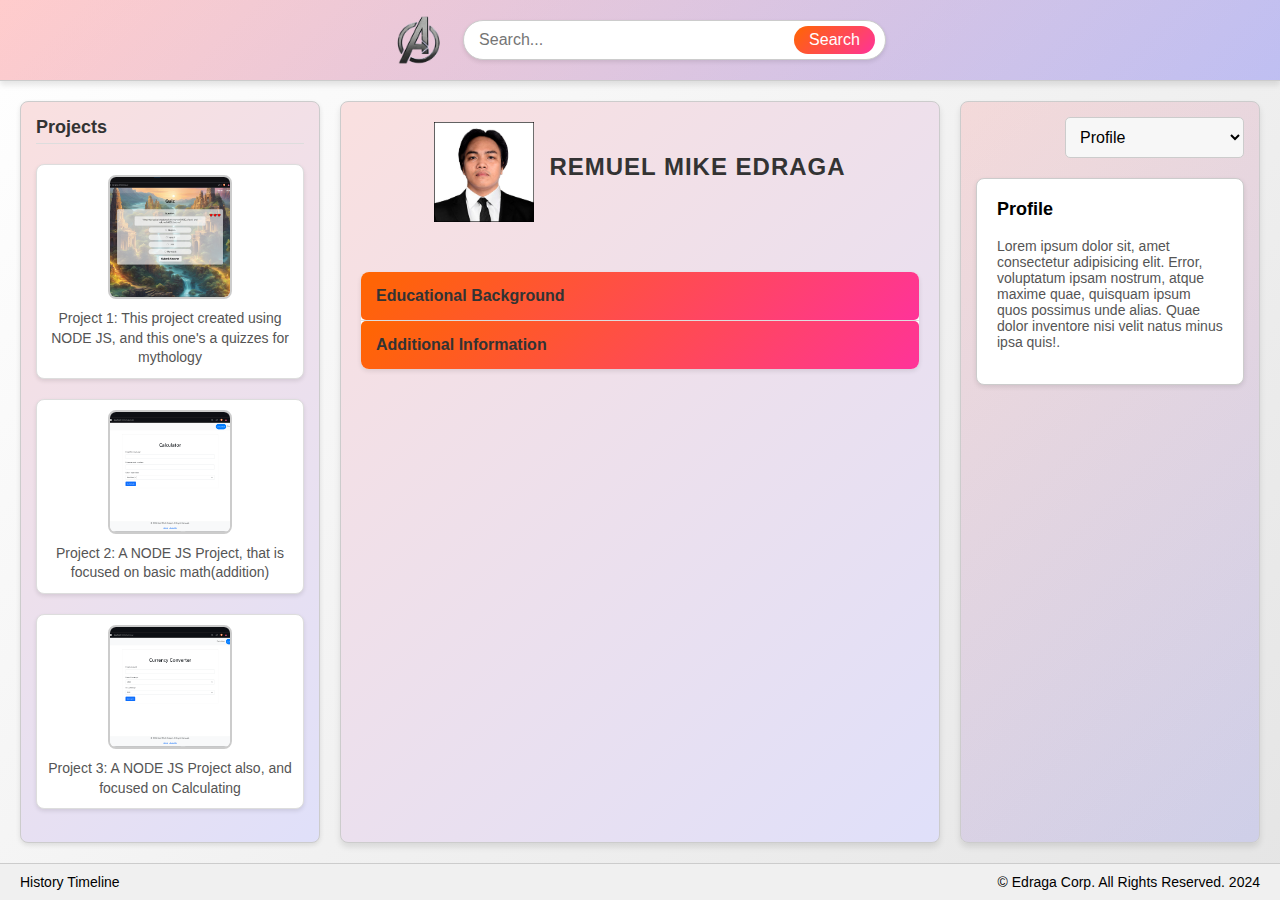
<file: docs/index.html>
<!DOCTYPE html>
<html lang="en">
<head>
    <meta charset="UTF-8">
    <meta name="viewport" content="width=device-width, initial-scale=1.0">
    <title>Edraga</title>
    <link rel="stylesheet" href="css/index.css">
</head>
<body>
    <div class="container">
        <header>
            <div class="logo">
                <img src="images/logo.png" alt="Logo" class="logo-image">
            </div>
            <div class="search-bar">
                <input type="text" id="search-input" placeholder="Search..." />
                <button onclick="searchContent()">Search</button>
            </div>
        </header>
        <main>
            <div class="left-section">
                <div class="section-title">Projects</div>
                <div class="projects-gallery">
                    <div class="project-item">
                        <img src="images/quiz.png" alt="Project 1" class="project-thumbnail" onclick="showFullImage('quiz.png')">
                        <p class="project-description">Project 1: This project created using NODE JS, and this one's a quizzes for mythology</p>
                    </div>
                    <div class="project-item">
                        <img src="images/calculator.png" alt="Project 2" class="project-thumbnail" onclick="showFullImage('calculator.png')">
                        <p class="project-description">Project 2: A NODE JS Project, that is focused on basic math(addition)</p>
                    </div>
                    <div class="project-item">
                        <img src="images/currency.png" alt="Project 3" class="project-thumbnail" onclick="showFullImage('currency.png')">
                        <p class="project-description">Project 3: A NODE JS Project also, and focused on Calculating</p>
                    </div>
                </div>
            </div>
            
            <div class="center-section">
                <div class="profile-header">
                    <img src="images/formal.jpg" alt="Profile Picture" class="profile-image">
                    <div class="profile-name">Remuel Mike Edraga</div>
                </div>
            
                <div class="accordion">
                    <div class="accordion-item">
                        <button class="accordion-button">Educational Background</button>
                        <div class="accordion-content">			
                            Tertiary					
                            <br>	         	
                            City Of Malabon University	
                            <br>			               
                            Bachelor of Science in <br>		          
                            Information Technology <br>
                            Longos, Malabon <br>
                            2022 – Present <br><br>
                            
                            Secondary <br>  
                            Senior High School <br>
                            Arellano University Jose Rizal Campus <br>
                            Gen. Luna St. Malabon City <br>
                            2019 – 2020 <br><br>
                            
                            Junior High School <br>
                            Tugatog National High School <br>
                            Tugatog, Malabon City <br>
                            2015 – 2019
                            <br>
                        </div>
                    </div>
                    <div class="accordion-item">
                        <button class="accordion-button">Additional Information</button>
                        <div class="accordion-content">
                            I am passionate about technology and enjoy exploring new software and hardware. Currently, I am working on a variety of personal projects that focus on web development and machine learning.
                            <br><br>
                            In addition to my technical skills, I also have a deep interest in music and photography, often incorporating these hobbies into my work.
                        </div>
                    </div>
                </div>
            </div>           
             
                <div class="right-section">
                    <div class="dropdown">
                        <select id="dropdown-menu">
                            <option value="profile">Profile</option>
                            <option value="skills">Skill Section</option>
                            <option value="feedback">Feedback & Rating</option>
                        </select>
                    </div>
                    <div id="dynamic-content" class="content-display">
                        <h3>Profile</h3>
                        <p>Lorem ipsum dolor sit, amet consectetur adipisicing elit. Error, voluptatum ipsam nostrum, atque maxime quae, quisquam ipsum quos possimus unde alias. Quae dolor inventore nisi velit natus minus ipsa quis!.</p>
                    </div>
                </div>
                
        </main>
        <footer>
            <div class="history-section">History Timeline</div>
            <div class="footer-info">&copy; Edraga Corp. All Rights Reserved. 2024</div>
        </footer>
    </div>
    <script src="js/script.js"></script>
</body> 
</html>
</file>
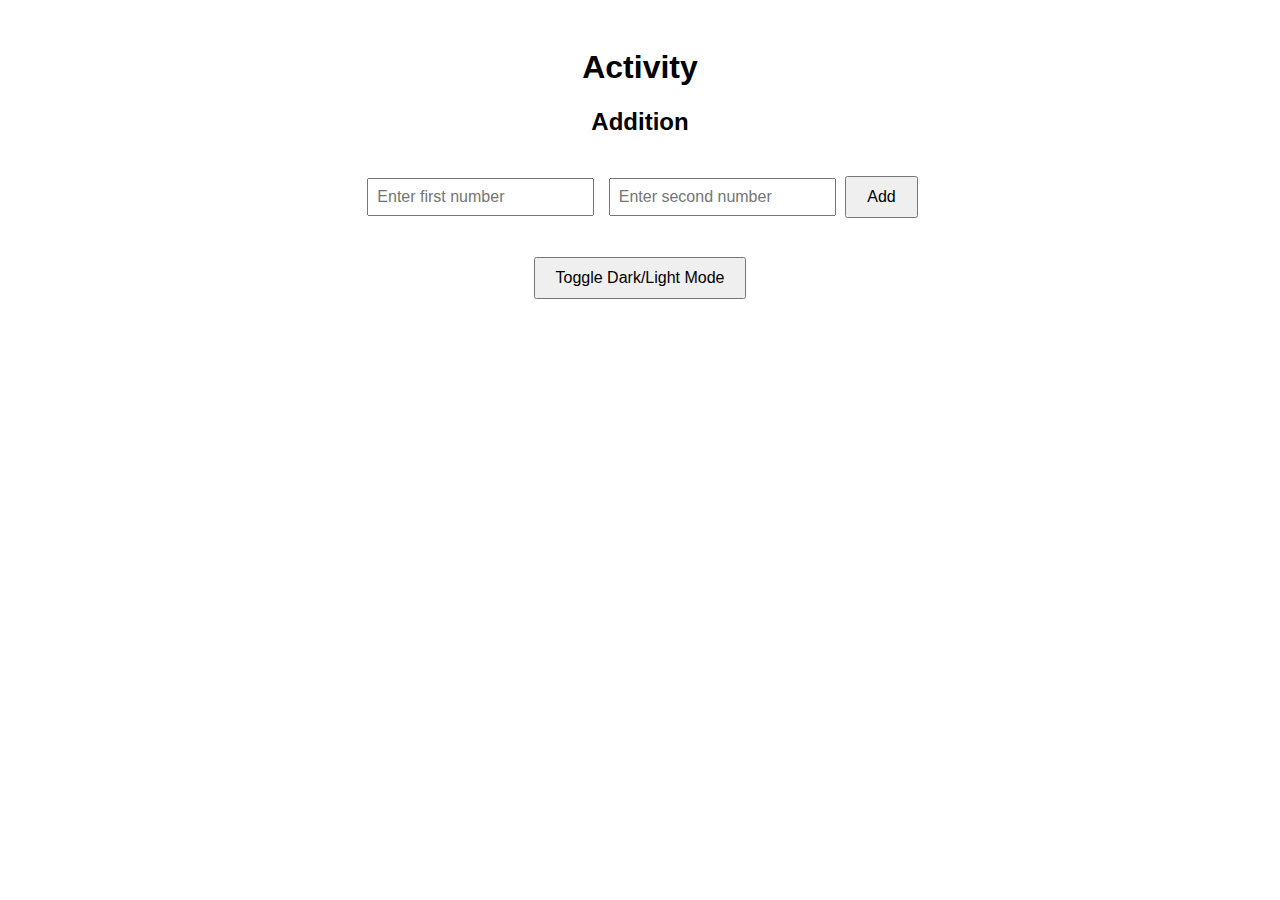
<file: docs/Activity5.html>
<!DOCTYPE html>
<html lang="en">
<head>
    <meta charset="UTF-8">
    <meta name="viewport" content="width=device-width, initial-scale=1.0">
    <title>Activity</title>
    <link rel="stylesheet" href="css/style5.css">
</head>
<body>
    <div class="container">
        <h1>Activity</h1>
        <div>
            <h2>Addition</h2>
            <input type="number" id="num1" placeholder="Enter first number">
            <input type="number" id="num2" placeholder="Enter second number">
            <button onclick="addNumbers()">Add</button>
            <p id="result"></p>
        </div>

        <button onclick="toggleMode()" id="toggleButton">Toggle Dark/Light Mode</button>
    </div>
    <script src="js/script-act5.js"></script>
</body>
</html>
</file>
<file: docs/css/index.css>
body, html {
    margin: 0;
    padding: 0;
    box-sizing: border-box;
    font-family: Arial, sans-serif;
    background-color: gra;

}

.container {
    display: flex;
    flex-direction: column;
    height: 100vh;
    background: transparent; /* Make the container background transparent */
    background: linear-gradient(135deg, rgba(255, 255, 255, 0.1), rgba(0, 0, 0, 0.1)); /* Optional gradient */
}

header {
    display: flex;
    align-items: center;
    justify-content: center;
    padding: 15px 20px;
    background: transparent; /* Transparent navbar background */
    background: linear-gradient(135deg, rgba(255, 0, 0, 0.2), rgba(0, 0, 255, 0.2)); /* Gradient background */
    gap: 20px;
    border-bottom: 1px solid #ccc; /* Keep the bottom border for separation */
    box-shadow: 0 4px 6px rgba(0, 0, 0, 0.1); /* Light shadow for navbar */
}

.logo {
    display: flex;
    align-items: center; 
}

.logo-image {
    height: 50px;
    width: auto;
    object-fit: contain;
}

.search-bar {
    display: flex;
    gap: 10px;
    background-color: white;
    border: 1px solid #ccc;
    border-radius: 25px;
    padding: 5px 10px;
    box-shadow: 0 2px 4px rgba(0, 0, 0, 0.1);
}

.search-bar input {
    border: none;
    outline: none;
    font-size: 16px;
    padding: 5px;
    width: 300px;
    border-radius: 20px;
}

.search-bar button {
    padding: 5px 15px;
    background-color: #007bff;
    color: white;
    border: none;
    cursor: pointer;
    font-size: 16px;
    border-radius: 20px;
    transition: background-color 0.3s;
}

.search-bar button:hover {
    background-color: #0056b3;
}


.highlight {
    background-color: yellow;
    font-weight: bold;
}


main {
    flex: 1;
    display: grid;
    grid-template-columns: 1fr 2fr 1fr; 
    gap: 20px; 
    padding: 20px;
}


footer {
    display: flex;
    justify-content: space-between;
    padding: 10px 20px;
    background-color: #f0f0f0;
}

.history-section, .footer-info {
    font-size: 14px;
}

.left-section, .center-section, .right-section {
    border: 1px solid #ccc; /* Border to define section boundaries */
    border-radius: 8px; /* Rounded corners */
    padding: 15px;
    background: transparent; /* Transparent background */
    background: linear-gradient(135deg, rgba(255, 0, 0, 0.1), rgba(0, 0, 255, 0.1)); /* Gradient background */
    box-shadow: 0 4px 6px rgba(0, 0, 0, 0.1); /* Subtle shadow */
}


footer {
    display: flex;
    justify-content: space-between;
    padding: 10px 20px;
    background-color: #f0f0f0;
    border-top: 1px solid #ccc;
}

.dropdown {
    margin-bottom: 20px;
    display: flex;
    justify-content: flex-end;
}

#dropdown-menu {
    padding: 10px;
    font-size: 16px;
    border: 1px solid #ccc;
    border-radius: 5px;
    background-color: #f7f7f7;
    cursor: pointer;
}

.content-display {
    border: 1px solid #ccc;
    border-radius: 8px;
    padding: 20px;
    background-color: #fff;
    box-shadow: 0 2px 5px rgba(0, 0, 0, 0.1);
}

.content-display h3 {
    margin-top: 0;
    font-size: 18px;
}

.content-display p {
    font-size: 14px;
    color: #555;
}
.center-section {
    display: flex;
    flex-direction: column;
    align-items: center;
    border: 1px solid #ccc;
    border-radius: 8px;
    padding: 20px; 
    background-color: #f9f9f9;
    box-shadow: 0 4px 6px rgba(0, 0, 0, 0.1);
    text-align: center; 
}

.center-section .profile-name {
    font-size: 24px; 
    font-weight: bold; 
    color: #333; 
    margin-bottom: 20px; 
    text-transform: uppercase; 
    letter-spacing: 1px; 
}
.accordion {
    width: 100%; 
    max-width: 600px;
    margin-top: 20px;
    background-color: #fff; 
    border-radius: 8px; 
    overflow: hidden; 
    box-shadow: 0 2px 5px rgba(0, 0, 0, 0.1);
}

.accordion-item {
    border-bottom: 1px solid #ddd;
}

.accordion-item:last-child {
    border-bottom: none;
}

.accordion-button {
    background-color: #f7f7f7; 
    border: none;
    width: 100%; 
    text-align: left;
    padding: 15px;
    font-size: 16px;
    font-weight: bold; 
    color: #333;
    cursor: pointer;
    transition: all 0.3s ease;
    outline: none;
}

.accordion-button:hover {
    background-color: #e0e0e0; /* Light hover effect */
}

.accordion-content {
    padding: 15px;
    background-color: #fff; 
    display: none; 
    font-size: 14px;
    color: #555; 
    text-align: left; 
}

.accordion-button.active + .accordion-content {
    display: block; 
}
.accordion-section, .additional-info-section {
    margin-bottom: 20px; 
}
.profile-header {
    display: flex;
    align-items: center; 
    justify-content: center; 
    gap: 15px; 
    margin-bottom: 20px; 
}

.profile-image {
    width: 100px;
    height: 100px;
    margin-bottom: 10px;
}

.profile-name {
    font-size: 24px; 
    font-weight: bold; 
    color: #333; 
    text-transform: uppercase; 
    letter-spacing: 1px; 
}
.projects-gallery {
    display: flex;
    flex-wrap: wrap; 
    gap: 10px; 
    margin-top: 20px;
    justify-content: center; 
}

.project-thumbnail {
    width: 100px; 
    height: 100px;
    object-fit: cover; 
    border: 1px solid #ccc;
    border-radius: 8px;
    cursor: pointer;
    transition: transform 0.3s ease;
}

.project-thumbnail:hover {
    transform: scale(1.1);
}


.modal {
    display: none;
    position: fixed;
    top: 0;
    left: 0;
    width: 100%;
    height: 100%;
    background-color: rgba(0, 0, 0, 0.8);
    justify-content: center;
    align-items: center;
    z-index: 1000;
}

.modal-content {
    max-width: 90%;
    max-height: 90%;
    border-radius: 8px;
    box-shadow: 0 4px 8px rgba(0, 0, 0, 0.2);
}

.close {
    position: absolute;
    top: 20px;
    right: 30px;
    color: white;
    font-size: 30px;
    font-weight: bold;
    cursor: pointer;
}
.project-item {
    display: flex;
    flex-direction: column; 
    align-items: center;
    gap: 5px; 
}

.project-description {
    font-size: 14px;
    color: #555;
    text-align: center;
    margin: 0;
}

.modal-description {
    margin-top: 10px;
    color: #fff;
    font-size: 16px;
    text-align: center;
    padding: 10px;
}
.left-section {
    border: 1px solid #ccc;
    border-radius: 8px;
    padding: 15px;
    background-color: #f9f9f9;
    box-shadow: 0 2px 5px rgba(0, 0, 0, 0.1);
}

.section-title {
    font-size: 18px; 
    font-weight: bold; 
    color: #333; 
    margin-bottom: 10px; 
    border-bottom: 1px solid #ddd; 
    padding-bottom: 5px;
}
.projects-gallery {
    display: flex;
    flex-direction: column;
    gap: 20px;
}

.project-item {
    display: flex;
    flex-direction: column;
    align-items: center;
    gap: 10px;
    background-color: #fff;
    padding: 10px;
    border: 1px solid #ddd;
    border-radius: 8px;
    box-shadow: 0 2px 4px rgba(0, 0, 0, 0.1);
    transition: transform 0.3s, box-shadow 0.3s;
}

.project-item:hover {
    transform: translateY(-5px);
    box-shadow: 0 4px 8px rgba(0, 0, 0, 0.2);
}

.project-thumbnail {
    width: 120px;
    height: 120px;
    object-fit: cover;
    border-radius: 8px;
    border: 2px solid #ccc;
    cursor: pointer;
    transition: transform 0.3s ease;
}

.project-thumbnail:hover {
    transform: scale(1.1);
}

.project-description {
    font-size: 14px;
    color: #555;
    text-align: center;
    line-height: 1.4;
    margin: 0;
}
.profile-section {
    text-align: center;
    margin-bottom: 20px;
}
button {
    background: linear-gradient(135deg, #ff6600, #ff3399); 
    color: white;
    border: none;
    padding: 10px 20px;
    cursor: pointer;
    border-radius: 5px;
    transition: background 0.3s;
}
button:hover {
    background: linear-gradient(135deg, #ff3399, #ff6600); 
}
</file>
<file: docs/css/style5.css>
:root {
    --background-light: #ffffff;
    --background-dark: #2c2c2c;
    --text-light: #000000;
    --text-dark: #ffffff;
}

body {
    background-color: var(--background-light);
    color: var(--text-light);
    font-family: Arial, sans-serif;
    transition: background-color 0.3s ease, color 0.3s ease;
}

body.dark-mode {
    background-color: var(--background-dark);
    color: var(--text-dark);
}

.container {
    max-width: 600px;
    margin: 0 auto;
    padding: 20px;
    text-align: center;
}

button {
    margin-top: 20px;
    padding: 10px 20px;
    font-size: 16px;
    cursor: pointer;
}

input[type="number"] {
    padding: 8px;
    font-size: 16px;
    margin: 5px;
}
</file>
